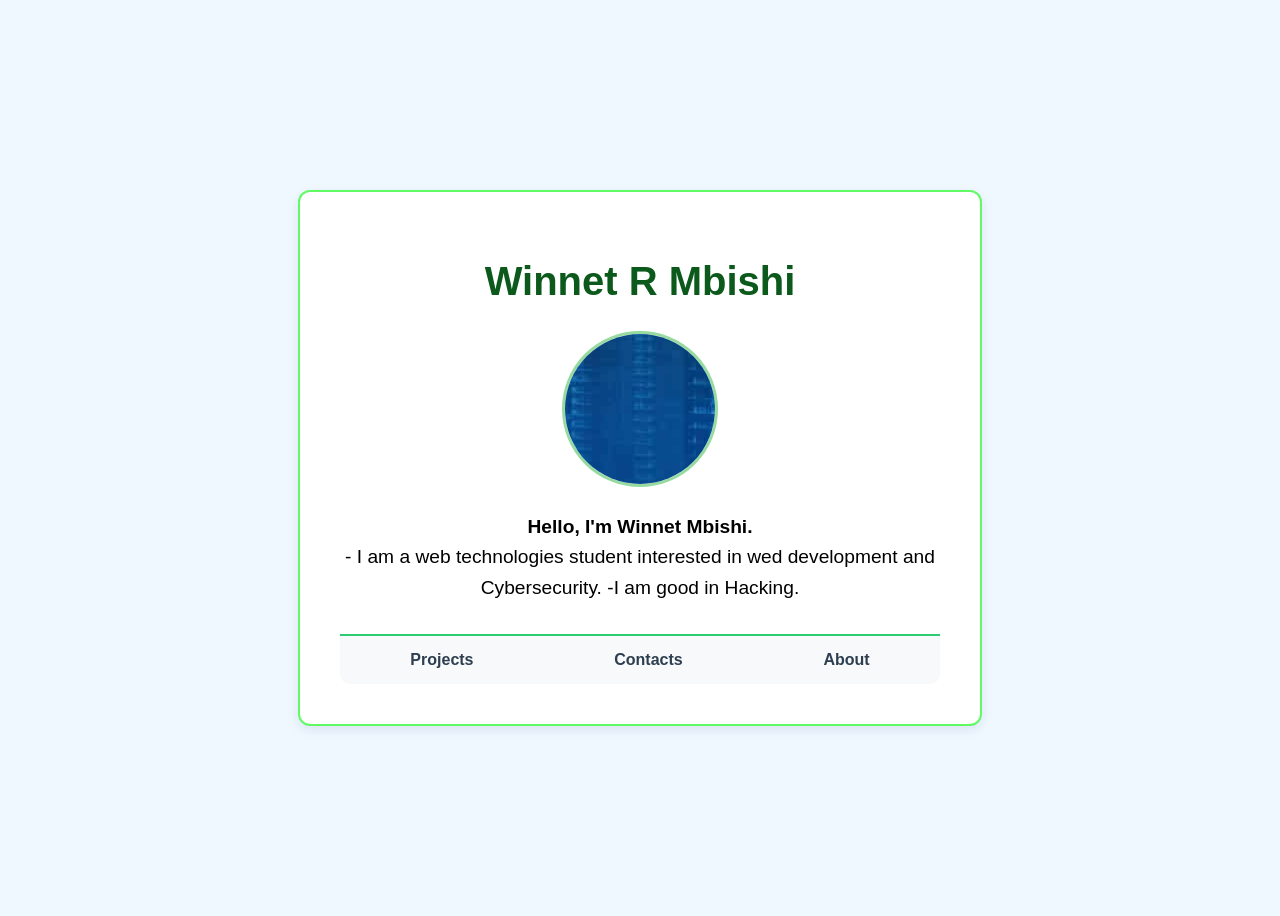
<file: Index.html>
<!DOCTYPE html>
<html >
<head>
    <title>Winnet's Portfolio</title>
    <style>
        /* my base styles with different shades of blue */
        body {
            font-family: Arial, sans-serif;
            
            background-color: #f0f8ff; /* Lightest shade for page background */
            color: #14582f;          /* Deep Green for main text */
            display: flex;/*centers the cube */
            justify-content: center;/*lowers cube to tthe center*/
            align-items: center;/*shortens the centerd cube*/
            min-height: 100vh;       /* Centers the content on the screen from the upper mid*/
        }

        .hero-container {
            background-color: #ffffff; /* White card inside light blue page */
            width: 100%;
            max-width: 600px;         /* Limits width on large screens */
            padding: 40px;
            text-align: center;       /* Centers all elements inside the card */
            border-radius: 12px;
            box-shadow: 0 4px 12px rgba(30, 58, 138, 0.1); /* Subtle shadow */
            border: 2px solid #60fa65; /* Blue border like your pen drawing */
        }

        /* 1. Name and Tagline */
        h1.name {
            font-size: 2.5rem;
            color: #0c591c;          /* Medium-dark Green */
           
        }
        /* 2. Professional photo or avatar container */
        .photo-frame {
            width: 150px;
            height: 150px;
            border: 3px solid #95dba0; /* Green frame */
            border-radius: 50%;       /* Makes the frame round */
            overflow: hidden;         /* Clips the image to the round frame */
            margin: 0 auto 25px auto; /* Centers and adds spacing below */
            display: flex;
            justify-content: center;
            align-items: center;
            background-color: #a5eeab; /* Very light green placeholder */
        }

        /* The actual photo inside the frame */
        .profile-photo {
            width: 50%;
            height: 50%;
            object-fit: cover; /* Ensures the photo is resized well, not stretched */
        }

        /* If no image is found, show this simple avatar placeholder text */
        .photo-frame:empty::before {
            content: '(Photo Placeholder)';
            color: #93fdb3;
            font-size: 0.8rem;
        }

        /* for the introduction */
        .introduction {
            font-size: 1.2rem;
            line-height: 1.6;
            margin-bottom: 30px;
            color: black;          /* Slate/grey-blue for easier reading */
        }

        /* for the  Call-to-action button */
        .cta-button {
            display: inline-block;
            background-color: #25eb4d; /* Strong Blue for the button */
            color: white;
            text-decoration: none;
            padding: 12px 28px;
            border-radius: 8px;
            font-weight: bold;
            font-size: 1rem;
            transition: background-color 0.2s; /* Smooth color change on hover */
        }

        /* Hover effect for interactivity */
        .cta-button:hover {
            background-color: #1dd823; /* Darkens on hover */
        }
        .bottom-nav {
    display: flex;
    justify-content: space-around; /* Distributes links evenly */
    background-color: #f8f9fa;
    border-top: 2px solid #2ecc71; /* Matches your green border */
    margin-top: 20px;
    padding: 10px 0;
    border-radius: 0 0 10px 10px; /* Rounds the bottom corners */
}

.bottom-nav a {
    text-decoration: none;
    color: #2c3e50;
    font-weight: bold;
    font-family: Arial, sans-serif;
    padding: 5px 15px;
    transition: 0.3s;
}

.bottom-nav a:hover {
    color: #2ecc71;
    background-color: #e8f8f0;
    border-radius: 5px;
}

    </style>
</head>
<body>

    <div class="hero-container">
        <h1 class="name">Winnet R Mbishi</h1>

        <div class="photo-frame">
            <img src="pic1.jpeg"
            alt="Winnet's Mbishi Picture">
            </div>

        <div class="introduction">
           <strong> Hello, I'm Winnet Mbishi.</strong><br>
            - I am a web technologies student interested in wed development and Cybersecurity.
            -I am good in Hacking.
        </div>
<nav class="bottom-nav">
    <a href="Project.html">Projects</a>
    <a href="Contact.html">Contacts</a>
    <a href="About.html">About</a>
</nav>
       
    </div>

</body>
</html>
</file>
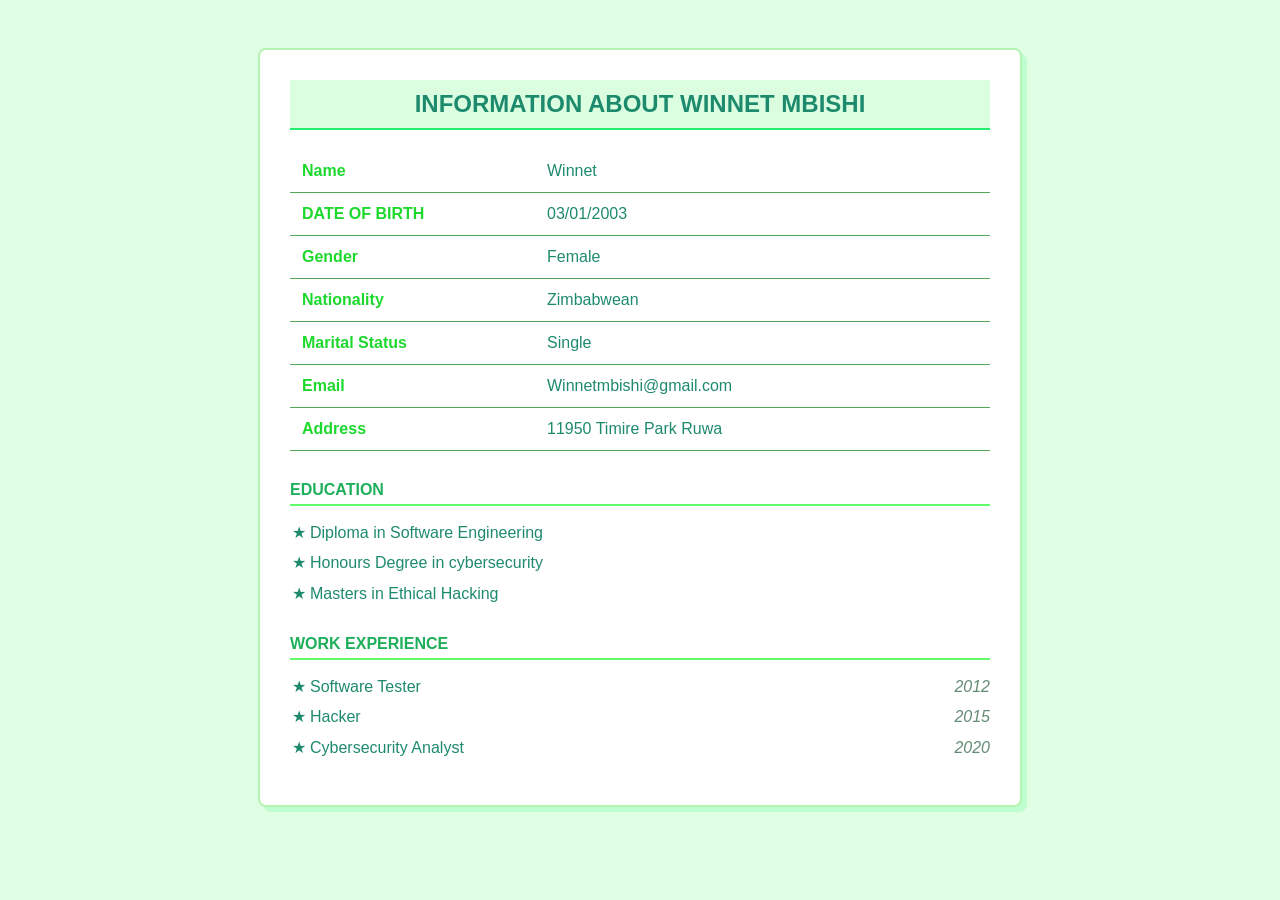
<file: About.html>
<!DOCTYPE html>
<html>
<head>
    
    <title>About ME</title>
    <style>
        body {
            font-family: 'Segoe UI', Tahoma, Geneva, Verdana, sans-serif;
            background-color: #e0fee4; /* Very light  green */
            color: #1e8a6d;
            padding: 40px 20px;
            display: flex;
            justify-content: center;
        }

        .about-card {
            background-color: white;
            width: 100%;
            max-width: 700px;
            padding: 30px;
            border: 2px solid #b5f4b3; /* Strong green border */
            border-radius: 8px;
            box-shadow: 5px 5px 0px #bffece; /* Decorative green shadow */
        }

        h2 {
            text-align: center;
            text-transform: uppercase;
            background-color: #dbfee1; /* Light green header bar */
            padding: 10px;
            margin-top: 0;
            border-bottom: 2px solid #25eb71;
        }

        /* Bio Data Table Styling */
        .bio-table {
            width: 100%;
            border-collapse: collapse;
            margin-bottom: 25px;
        }

        .bio-table td {
            padding: 12px;
            border-bottom: 1px solid #53a558;
        }

        .label {
            font-weight: bold;
            color: #1dd82d;
            width: 35%;
        }

        /* Experiences Sections */
        .section-title {
            font-weight: bold;
            text-transform: uppercase;
            border-bottom: 2px solid #60fa6a;
            padding-bottom: 5px;
            margin-top: 30px;
            color: #1eaf5a;
        }

        ul {
            list-style-type: "★ "; /* Custom star bullet like your sketch */
            padding-left: 20px;
        }

        li {
            margin-bottom: 8px;
            line-height: 1.4;
        }

        .date {
            float: right;
            color: #648b73;
            font-style: italic;
        }
    </style>
</head>
<body>

    <div class="about-card">
        <h2>Information about Winnet Mbishi</h2>

        <table class="bio-table">
            <tr>
                <td class="label">Name</td>
                <td>Winnet</td>
            </tr>
            <tr>
                <td class="label">DATE OF BIRTH</td>
                <td>03/01/2003</td>
            </tr>
            <tr>
                <td class="label">Gender</td>
                <td>Female</td>
            </tr>
            <tr>
                <td class="label">Nationality</td>
                <td>Zimbabwean</td>
            </tr>
            <tr>
                <td class="label">Marital Status</td>
                <td>Single</td>
            </tr>
            <tr>
                <td class="label">Email</td>
                <td>Winnetmbishi@gmail.com</td>
            </tr>
            <tr>
                <td class="label">Address</td>
                <td>11950 Timire Park Ruwa</td>
            </tr>
        </table>

        <div class="section-title">Education</div>
        <ul>
            <li>Diploma in Software Engineering</li>
            <li>Honours Degree in cybersecurity</li>
            <li>Masters in Ethical Hacking</li>
        </ul>

        <div class="section-title">Work Experience</div>
        <ul>
            <li>Software Tester <span class="date">2012</span></li>
            <li>Hacker <span class="date">2015</span></li>
            <li>Cybersecurity Analyst<span class="date">2020</li>
        </ul>
    </div>
    <a href="Project.html" class="btn"></a>

</body>
</html>
</file>
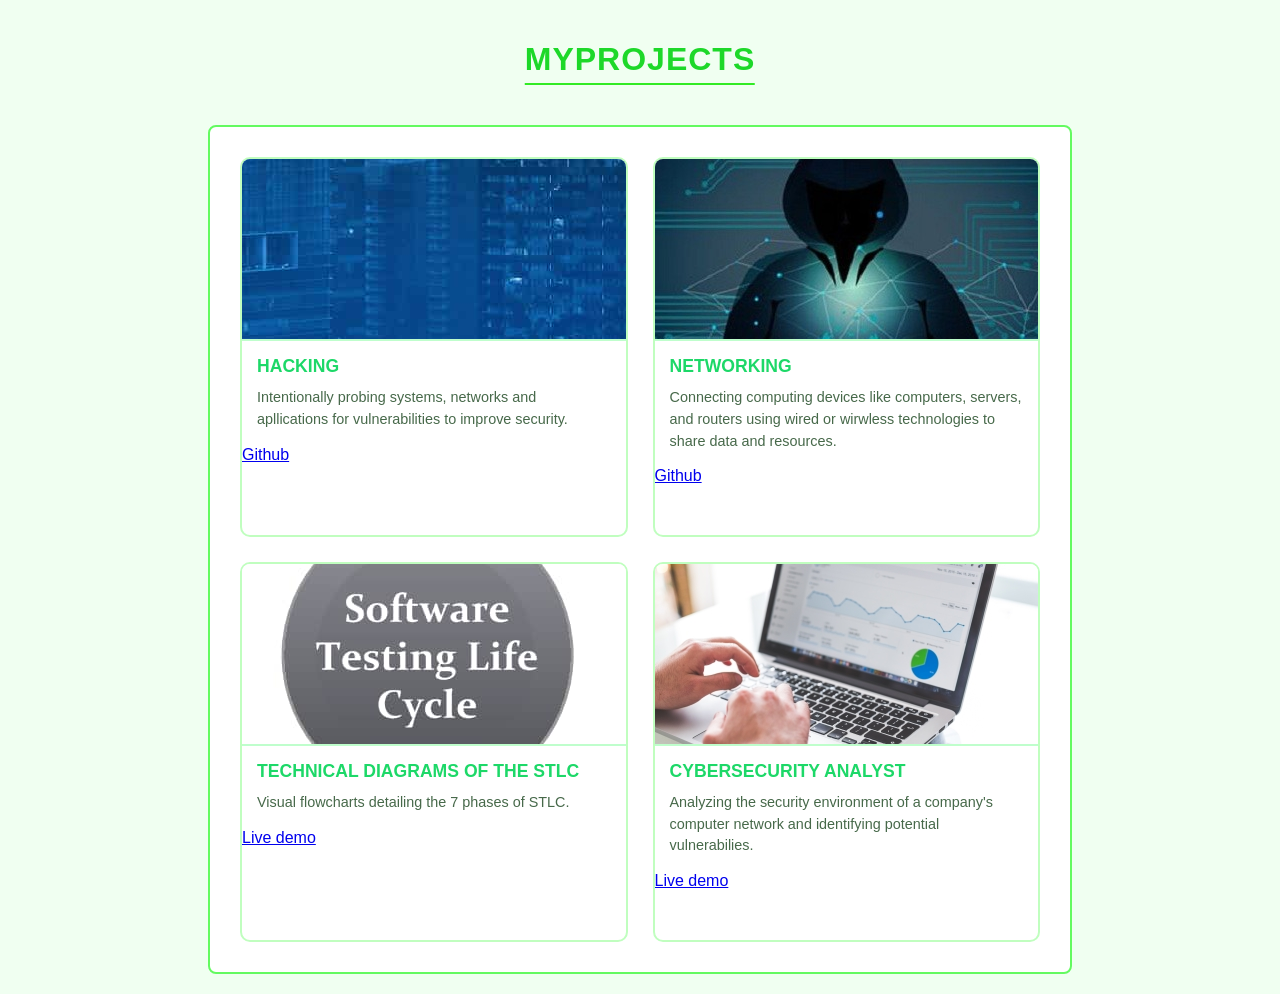
<file: Project.html>
<!DOCTYPE html>
<html >
<head>
    
    <title>My Projects</title>
    <style>
        body {
            font-family: 'Segoe UI', Tahoma, Geneva, Verdana, sans-serif;
            margin: 0;
            padding: 20px;
            background-color: #f0fff1; /* Very light green */
            color: #1e8a3e; /* Deep green text */
        }

        h1.page-title {
            text-align: center;
            font-size: 2rem;
            text-transform: uppercase;
            letter-spacing: 1px;
            color: #1dd829;
            border-bottom: 2px solid #32eb25;
            display: inline-block;
            padding-bottom: 5px;
            margin-bottom: 40px;
            left: 50%; /* Center the centered h1 */
            transform: translateX(-50%); /* Center the centered h1 */
            position: relative;
        }

        /* Container that mimics your notebook sketch */
        .projects-grid {
            display: grid;
            /* Creates a 2x2 grid */
            grid-template-columns: repeat(2, 1fr); 
            gap: 25px; /* Space between cards */
            max-width: 800px;
            margin: 0 auto;
            border: 2px solid #63fa60; /* Blue border like your pen drawing */
            padding: 30px;
            border-radius: 8px;
            background-color: white;
            position: relative; /* For absolutely positioned button text */
        }

        /* Project Card Styling */
        .project-card {
            border: 2px solid #c0febf;
            border-radius: 10px;
            overflow: hidden; /* Clips image to card corners */
            background: white;
            transition: border-color 0.2s;
            display: flex;
            flex-direction: column; /* Stack image, text, and button vertically */
            position: relative;
            padding-bottom: 50px; /* Space for the bottom link */
        }

        .project-card:hover {
            border-color: #25eb32; /* Darker green border on hover */
        }

        /* 1. Image Container (The 'Picture' box in your sketch) */
        .project-image-wrapper {
            width: 100%;
            height: 180px; /* Fixed height for consistent cards */
            background-color: #dbfeeb; /* Green placeholder color */
            overflow: hidden;
            display: flex;
            justify-content: center;
            align-items: center;
            border-bottom: 2px solid #bffecc;
        }

        /* The actual image tag styling */
        .project-img {
            width: 100%;
            height: 100%;
            object-fit: cover; /* Ensures image covers area without stretching */
        }

        /* Placeholder text if image doesn't load */
        .project-image-wrapper:empty::before {
            content: 'Picture Placeholder';
            color: #60fa60;
            font-size: 0.9rem;
        }

        .project-details {
            padding: 15px;
        }

        .project-title {
            font-size: 1.1rem;
            font-weight: bold;
            color: #1dd868;
            margin: 0 0 10px 0;
            text-transform: uppercase;
        }

        .project-description {
            font-size: 0.9rem;
            color: #47694a;
            line-height: 1.5;
            margin: 0;
        }

        /* Button style for GitHub/Live Demo */
        .project-link {
            position: absolute;
            bottom: 15px;
            left: 15px;
            right: 15px;
            text-align: center;
            text-decoration: none;
            color: #2eb843;
            font-size: 0.9rem;
            border-top: 1px solid #bffed6;
            padding-top: 5px;
            font-weight: bold;
        }

        .project-link:hover {
            color: #25eb60;
        }

    </style>
</head>
<body>

    <h1 class="page-title">MyProjects</h1>

    <div class="projects-grid">
        
        <div class="project-card">
            <div class="project-image-wrapper">
                <img src="pic1.jpeg" alt="screenshot for network tool"
                class="project-image">
                </div>
            <div class="project-details">
                <h3 class="project-title">Hacking</h3>
                <p class="project-description">Intentionally probing systems, networks and apllications for vulnerabilities to improve security.</p>
            </div>
            <a href="https://github.com/winnetmbishi-cmd/lab-prac1-MBISHI.git">Github</a>
        </div>

        <div class="project-card">
            <div class="project-image-wrapper">
                <img src="pic2.jpeg" alt="screenshot for customers Premises Equipment"
                class="project-image" >
                </div>
            <div class="project-details">
                <h3 class="project-title">Networking</h3>
                <p class="project-description">Connecting computing devices like computers, servers, and routers using wired or wirwless technologies to share data and resources.</p>
            </div>
            <a href="https://github.com/winnetmbishi-cmd/lab-prac1-MBISHI.git">Github</a>
        </div>

        <div class="project-card">
            <div class="project-image-wrapper">
                <img src="pic3.jpeg" alt="screenshot for sales Forecasting"
                class="project-image">
                </div>
            <div class="project-details">
                <h3 class="project-title">Technical Diagrams of the STLC</h3>
                <p class="project-description">Visual flowcharts detailing the 7 phases of STLC.</p>
            </div>
            <a href="https://winnetmbishi-cmd.github.io/lab-prac1-MBISHI/Winnet's%20Portifolio/Home.html
">Live demo</a>
        </div>

        <div class="project-card">
            <div class="project-image-wrapper">
                <img src="pic4.jpeg" alt="screenshot for Book Management in a library">
            </div>
            <div class="project-details">
                <h3 class="project-title">Cybersecurity Analyst</h3>
                <p class="project-description">Analyzing the security environment of a company's computer network and identifying potential vulnerabilies.</p>
            </div>
            <a href="https://winnetmbishi-cmd.github.io/lab-prac1-MBISHI/Winnet's%20Portifolio/Home.html
">Live demo</a>
        </div>

    </div>

</body>
</html>
</file>
